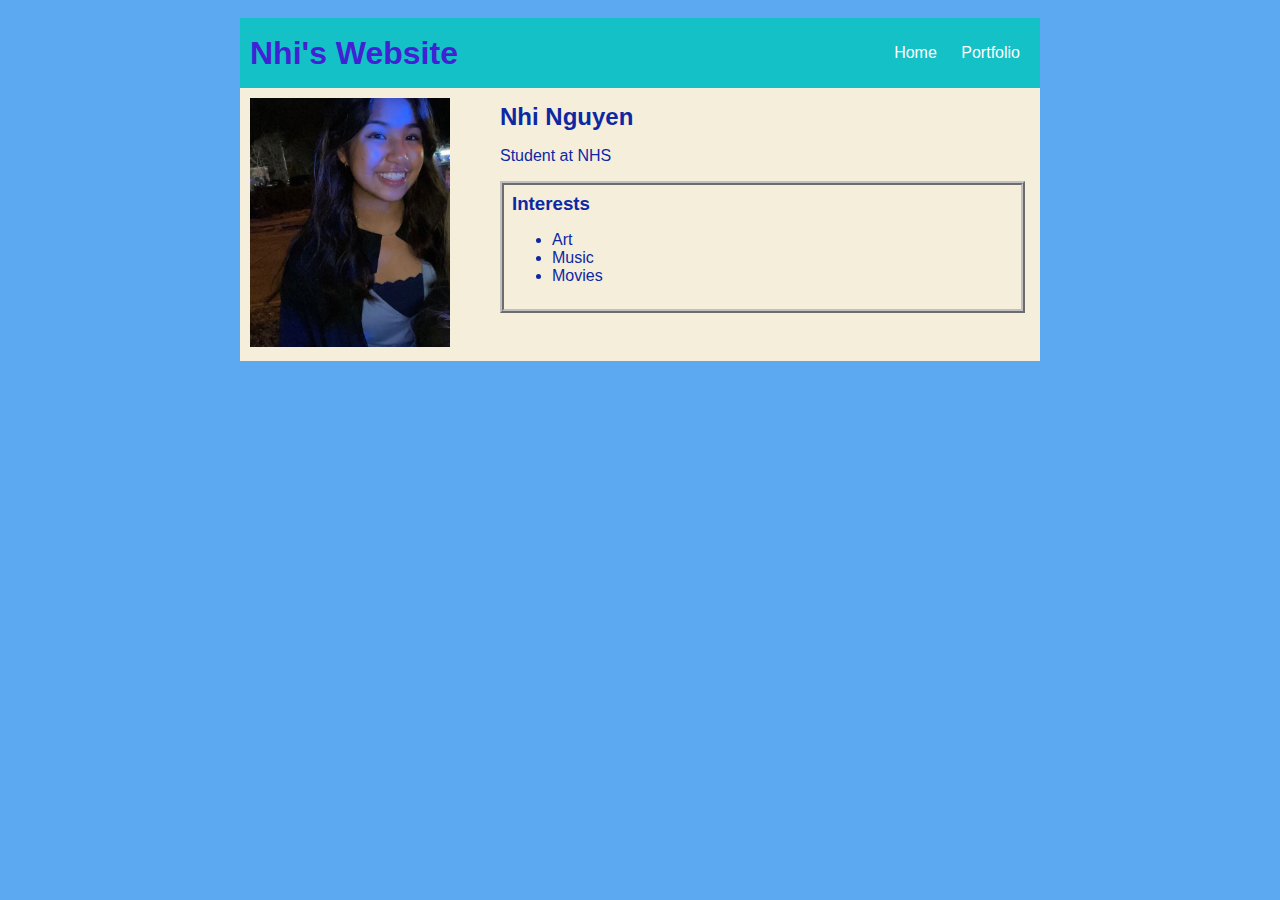
<file: index.html>
<!DOCTYPE HTML>
<html>
    <head>
      <title>My first Website</title>
      <style>
        body {
            background: rgb(92, 169, 241);
            color: rgb(13, 40, 163);
            padding: 10px;
            font-family: arial;
        }
        #all-contents {
          max-width: 800px;
            margin: auto;
        }
     
        /* navigation menu */
        nav {
            background: rgb(19, 193, 199);
           margin: 0 auto;
            display: flex;
            padding: 10px;
        }
        h1 {
            display: flex;
            align-items: center;
            color: rgb(65, 33, 211);
            flex: 1;
            margin: 0;
        }
        #nav-ul {
            list-style-image: none;
        }
        .nav-li {
            display: inline-block;
            padding: 0 10px;
        }
        a {
            text-decoration: none;
            color: rgb(255, 255, 255);
        }
     
        /* main container area beneath menu */
        main {
            background: rgb(245, 238, 219);
            display: flex;
        }
        .sidebar {
            margin-right: 25px;
            padding: 10px;
        }
        .sidebar-img {
            width: 200px;
        }
        .content {
            flex: 1;
            padding: 15px;
        }
        #interests {
            border: 4px silver ridge;
            padding: 8px;
        }
        h2, h3 {
            margin: 0px;
        }
     </style>
     
    </head>
    
    <body>
         <!-- Visible HTML elements GO HERE  -->
         <div id = "all-contents">
            <nav>
                <h1>Nhi's Website</h1>
                <ul id="nav-ul"> 
                    <li class="nav-li">
                        <a href = "index.html"> Home </a>
                    </li>
                    <li class="nav-li">
                        <a href = "portfolio.html"> Portfolio </a>
                    </li>
                </ul>
            </nav>
            <main>
                 <!-- Sidebar section -->
                <div class="sidebar">
                    <img class="sidebar-img" src = "images/profilepic.jpg">
                </div>

                 <!-- Content section -->
                <div class = "content"> 
                    <h2>Nhi Nguyen</h2>
                    <p>Student at NHS</p>
                    <!--Interests-->
                    <div id = "interests">
                      <h3>Interests</h3>
                      <ul>
                        <li>Art</li>
                        <li>Music</li>
                        <li>Movies</li>
                      </ul>
                    </div>
                </div>
            </main>
         </div>
    </body>
</html>
</file>
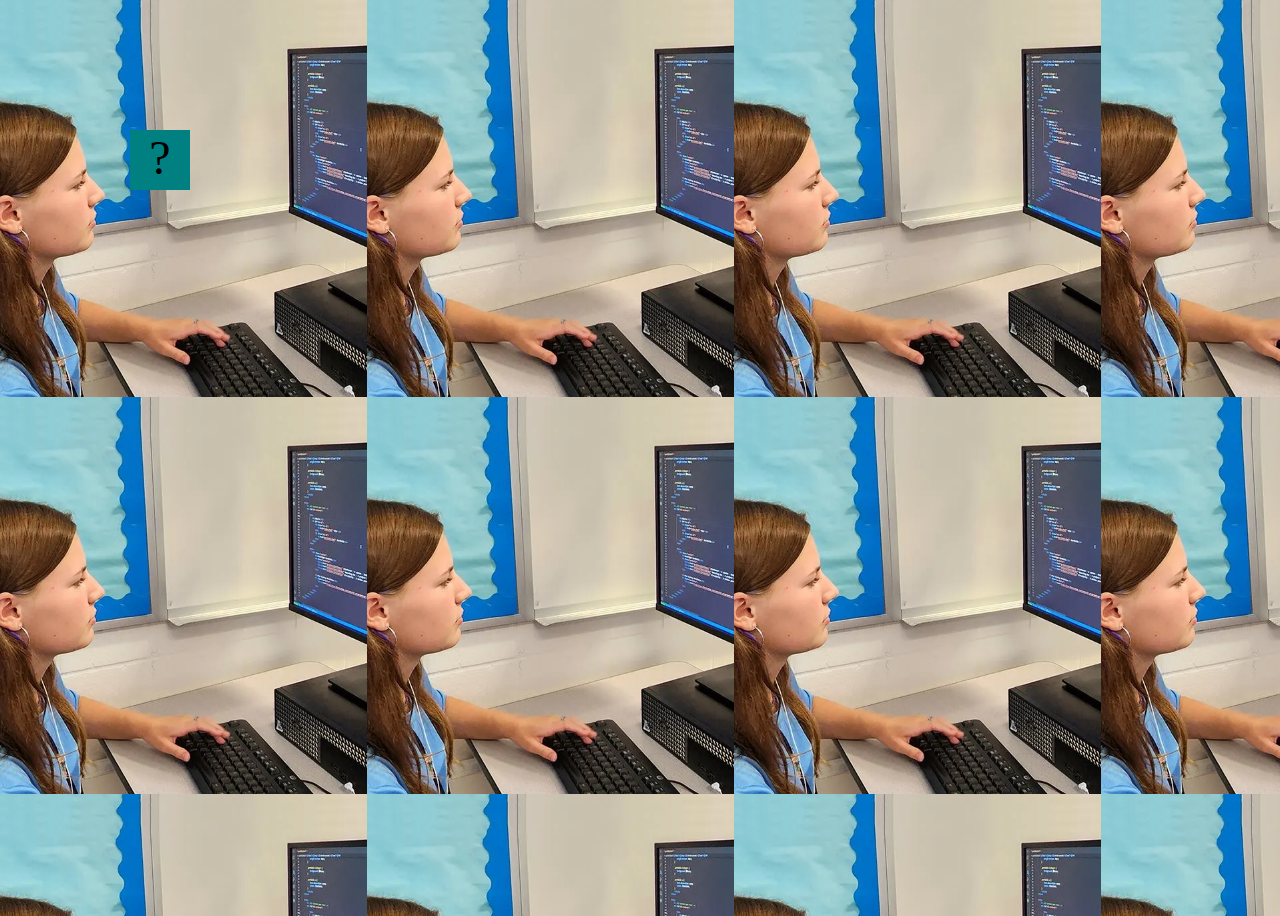
<file: projects/bouncing-box/index.html>
<!DOCTYPE html>
<html>
<head>
	<meta charset="utf-8">
	<title>Bouncing Box</title>
	<script src="jquery.min.js"></script>
	<style>
		body {
 				background-image: url(images/sophia.png);
 				background-color: #cccccc;
				 
            
		}
		.box {
			width: 60px;
			height: 60px;
			background-color: teal;
			font-size: 300%;
			text-align: center;
			user-select: none;
			display: block;
			position: absolute;
			top: 400px;
			left: 80px;  /* <--- Change me! */
		}
		.board{
			height: 100vh;
		}
	</style>
	<!-- 	<script src="//cdnjs.cloudflare.com/ajax/libs/jquery/2.1.1/jquery.min.js"></script> -->

</head>
<body class="board">
	<!-- HTML for the box -->
	<div class="box">?</div>

	<script>
		(function(){
			'use strict'
			/* global jQuery */

			//////////////////////////////////////////////////////////////////
			/////////////////// SETUP DO NOT DELETE //////////////////////////
			//////////////////////////////////////////////////////////////////
			
			var box = jQuery('.box');	// reference to the HTML .box element
			var board = jQuery('.board');	// reference to the HTML .board element
			var boardWidth = board.width();	// the maximum X-Coordinate of the screen
			var boardHeight = jQuery(window).height();
			
			
			// Every 50 milliseconds, call the update Function (see below)
			setInterval(update, 50);
			
			// Every time the box is clicked, call the handleBoxClick Function (see below)
			box.on('click', handleBoxClick);

			// moves the Box to a new position on the screen along the X-Axis
			function moveBoxTo(newPositionX, newPositionY) {
				box.css("left", newPositionX);
				box.css("top", newPositionY);
			}

			// changes the text displayed on the Box
			function changeBoxText(newText) {
				box.text(newText);
			}

			//////////////////////////////////////////////////////////////////
			/////////////////// YOUR CODE BELOW HERE /////////////////////////
			//////////////////////////////////////////////////////////////////
			
			// TODO 2 - Variable declarations 
			var positionX = 0;
			var points = 0;
			var speed = 10;
			var positionY = 0;
			var speedY = 10;
			var colorStr = "rgb(50, 25, 250)";

			
			/* 
			This Function will be called 20 times/second. Each time it is called,
			it should move the Box to a new location. If the box drifts off the screen
			turn it around! 
			*/
			function update() {
				positionX = positionX + speed; 
				positionY = positionY + speedY;
				moveBoxTo(positionX, positionY);
				if (positionX > boardWidth){
					speed = -speed;
				} 
				if (positionX  < 0){
					speed = -speed;
				}
				if (positionY > boardHeight){
					speedY = -speedY;
				} 
				if (positionY  < 0){
					speedY = -speedY;
				}
			};
				function getRandomColor(){
                var colorR = Math.random() * 255;
                var colorG = Math.random() * 255;
                var colorB = Math.random() * 255;
                colorStr = "rgb(" + colorR + "," + colorG + "," + colorB + ")";
                return(colorStr);
                
            }
			/* 
			This Function will be called each time the box is clicked. Each time it is called,
			it should increase the points total, increase the speed, and move the box to
			the left side of the screen.
			*/
			function handleBoxClick() {
				positionX = 0;
				points = points + 1;
				changeBoxText(points); 
				if (speed > 0){
					speed = speed + 3;
				}
				else if (speed < 0){
					speed = speed - 3;
				}


				
                getRandomColor();
                box.css('background-color', colorStr);
			};
		})();
	</script>
</body>
</html>
</file>
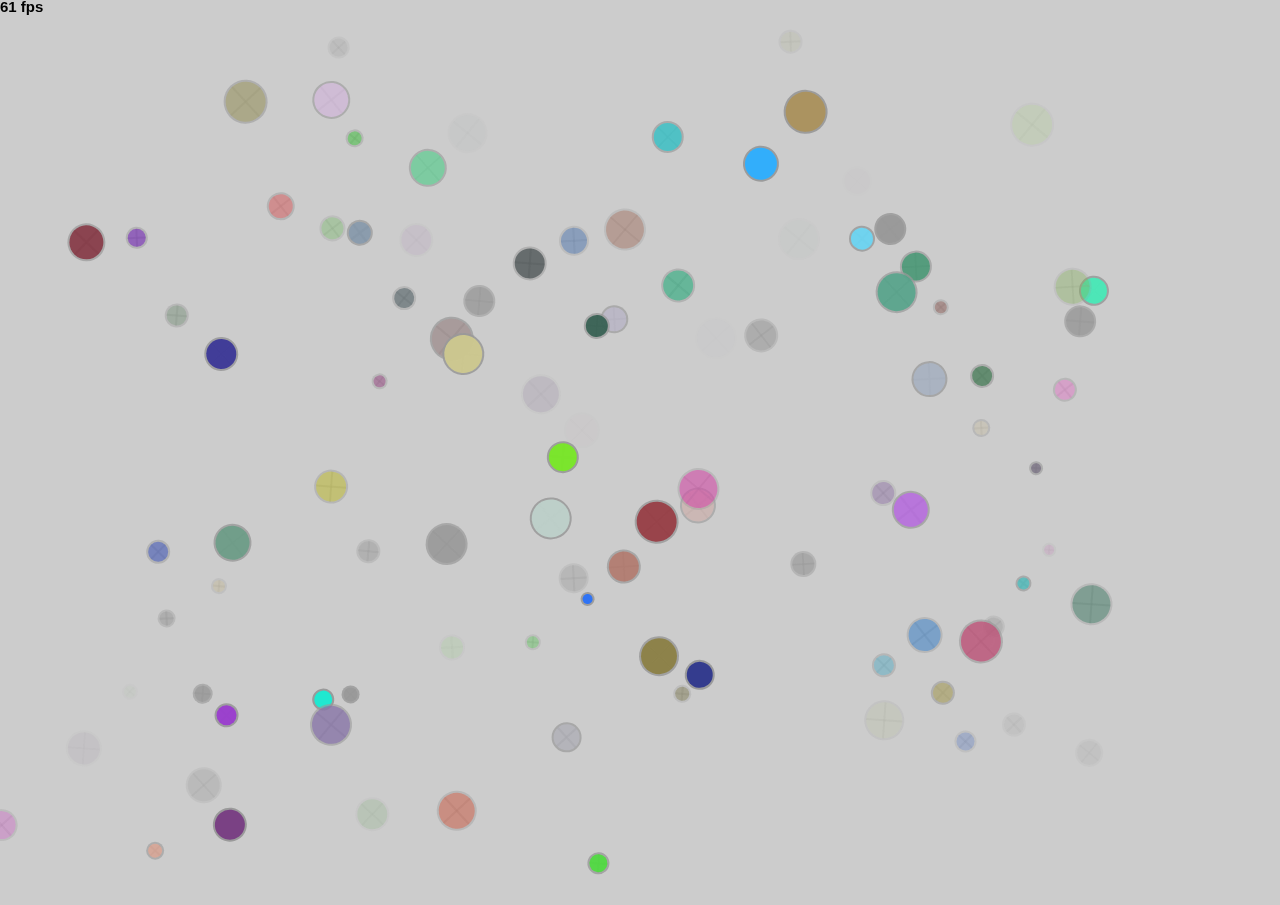
<file: projects/circularity/index.html>
<!doctype html>

<html>
    <head>
        <meta charset="utf-8">

        <title>Operation Spark || Motion Poem</title>
        <meta name="description" content="Operation Spark Motion Poem">
        <meta name="author" content="operationspark.org">
        <meta name="viewport" content="width=device-width, initial-scale=1.0">
        
        <link href="css/bootstrap.min.css" rel="stylesheet" media="screen">
        <link href="css/style.css" rel="stylesheet">

        <!-- all core CreateJS and 3rd party libraries are listed here: -->
        <script src="bower_components/lodash/lodash.min.js"></script>
        <script src="bower_components/easeljs/lib/easeljs-0.8.2.min.js"></script>
        <script src="bower_components/opspark-draw/draw.js"></script>
        <script src="bower_components/racket/racket.js"></script>

        <!-- our app javascript code -->
        <script src="js/opspark.js"></script>
        <script src="js/init.js"></script>
        
        <style type="text/css">
            /*override default styles here*/
        </style>
    </head>
    <body>
        <div>
            <canvas id="canvas" width="500" height="500"></canvas>
        </div>
        <script id="motion-poem">
            (function(){
                init(window);
                window.opspark.makeGame();
            })();
        </script>
    </body>

</html>
</file>
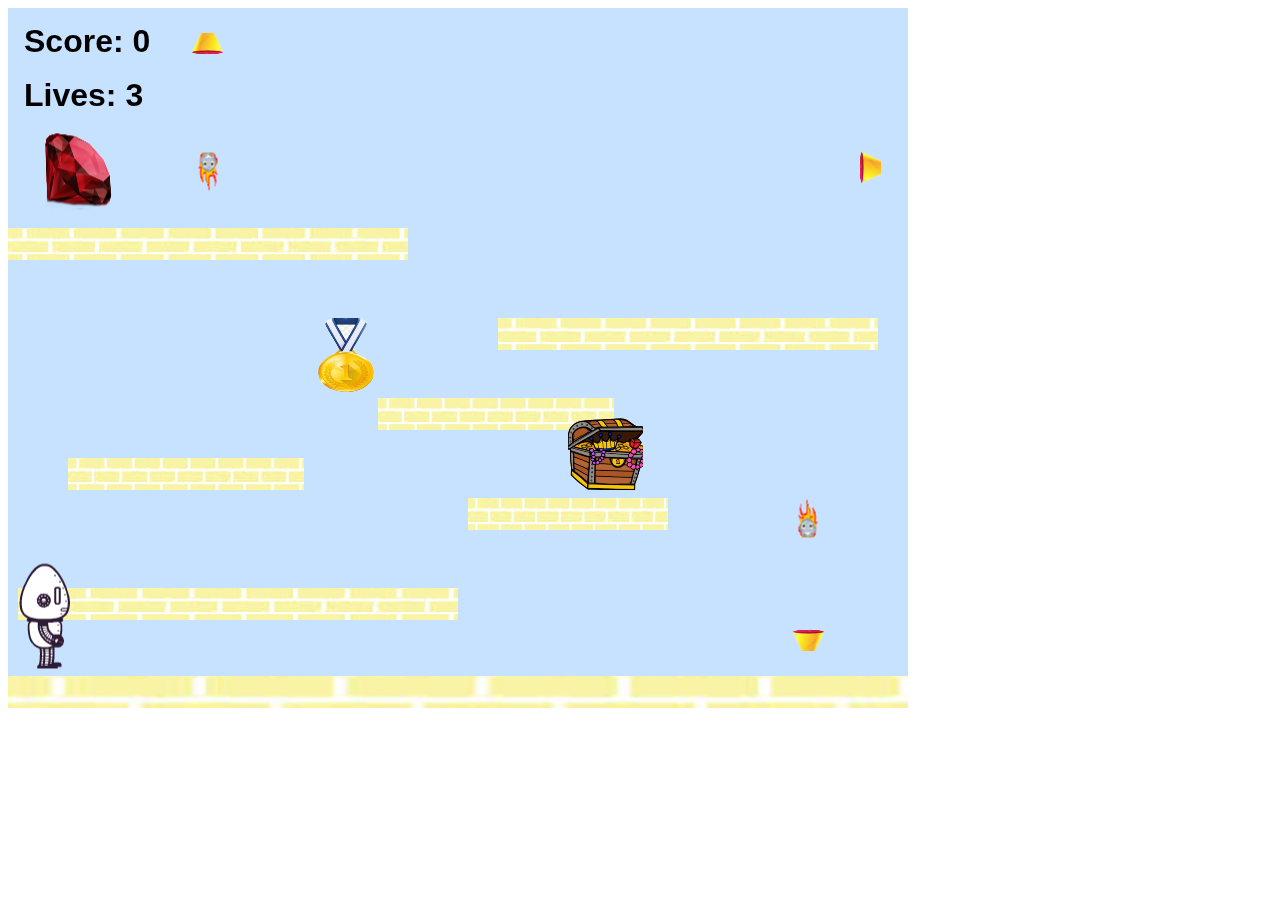
<file: projects/platformer/index.html>
<!DOCTYPE html>
<html>
    <head>
        <title>Platformer</title>
        <script src="lib/jquery.min.js"></script>
        <script src="lib/phaser.min.js"></script>
        <script src="js/factory/game.js"></script>
        <script src="js/factory/preload.js"></script>
        <script src="js/factory/platform.js"></script>
        <script src="js/factory/collectable.js"></script>
        <script src="js/factory/cannon.js"></script>
        <script src="js/factory/player.js"></script>
        <script src="js/controller/player-manager.js"></script>
        <script src="js/init/platform.js"></script>
        <script src="js/init/collectable.js"></script>
        <script src="js/init/cannon.js"></script>
        <script src="js/init/player.js"></script>
    </head>
    <body>
        <script src="js/index.js"></script>
    </body>
</html>
</file>
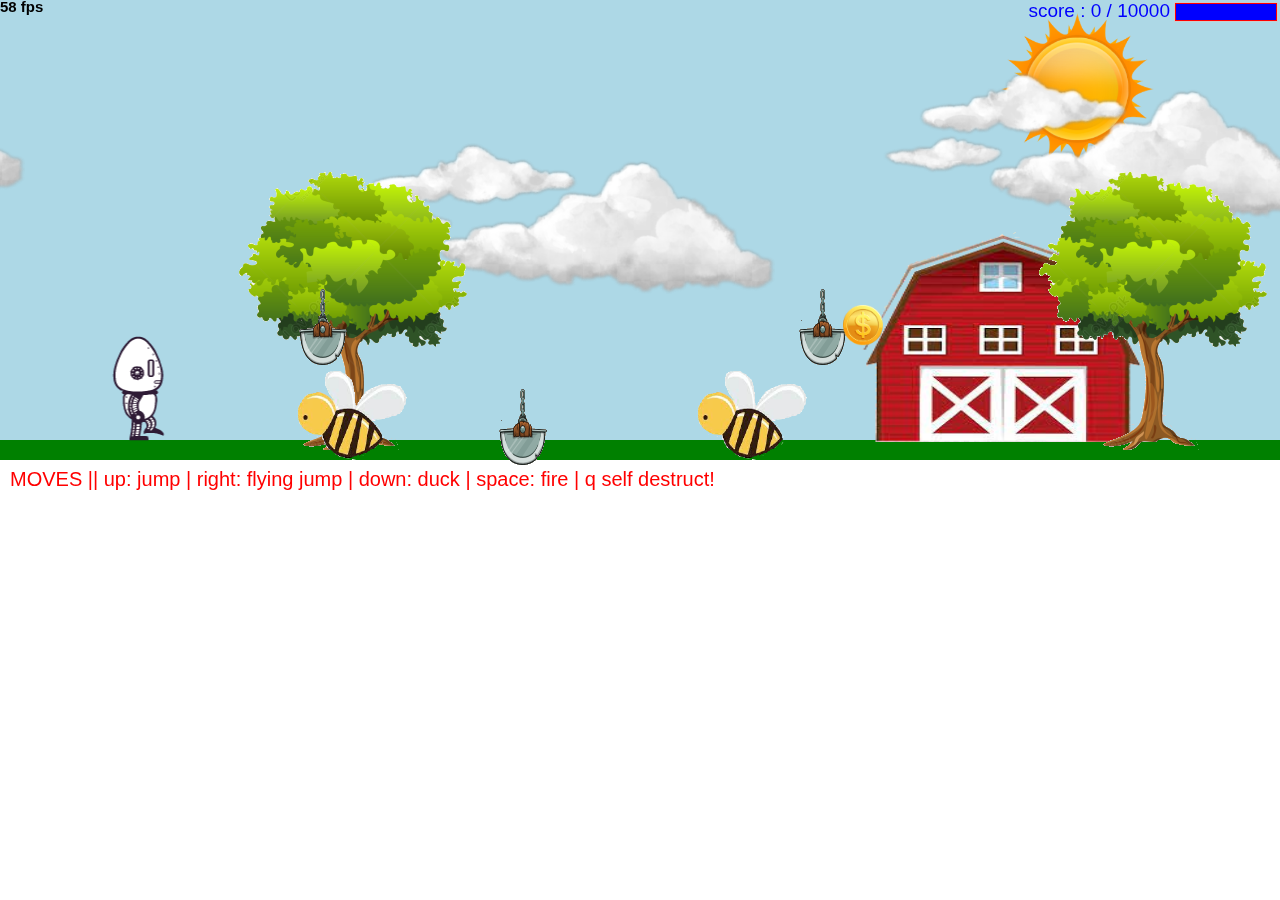
<file: projects/runtime/index.html>
<!doctype html>
<html>
    <head>
        <meta charset="utf-8">

        <title>Operation Spark || Runtime!</title>
        <meta name="description" content="Operation Spark Motion Poem">
        <meta name="author" content="operationspark.org">
        <meta name="viewport" content="width=device-width, initial-scale=1.0">
        
        <link href="css/bootstrap.min.css" rel="stylesheet" media="screen">
        <link href="css/style.css" rel="stylesheet">

        <!-- all core CreateJS and 3rd party libraries are listed here: -->
        <script src="bower_components/lodash/lodash.min.js"></script>
        <script src="bower_components/bluebird/js/browser/bluebird.min.js"></script>
        <script src="js/lib/proton-1.0.0.min.js"></script>
        <script src="bower_components/easeljs/lib/easeljs-0.8.2.min.js"></script>
        <script src="bower_components/PreloadJS/lib/preloadjs-0.6.2.min.js"></script>
        <script src="bower_components/TweenJS/lib/tweenjs.min.js"></script>
        <script src="bower_components/SoundJS/lib/soundjs-0.6.2.min.js"></script>
        <script src="bower_components/opspark-draw/draw.js"></script>
        <script src="bower_components/racket/racket.js"></script>

        <!-- our app javascript code -->
        <script src="js/util/load.js"></script>
        <script src="js/util/spin.min.js"></script>
        <script src="js/util/point.js"></script>
        <script src="js/spritesheet.js"></script>
        <script src="js/world/rules.js"></script>
        <script src="js/particle/particleManager.js"></script>
        <script src="js/orb/orbManager.js"></script>
        <script src="js/projectile/projectileManager.js"></script>
        <script src="js/view/pacifier.js"></script>
        <script src="js/view/background.js"></script>
        <script src="js/view/ground.js"></script>
        <script src="js/view/hud.js"></script>
        <script src="js/player/halle.js"></script>
        <script src="js/player/playerManager.js"></script>
        <script src="js/opspark.js"></script>
        <script src="js/game.js"></script>
        <script src="js/init.js"></script>
        <script src="js/level01.js"></script>
        
        <!--Load Additional Scripts Here-->

    </head>
    <body>
        <div id="main">
            <canvas id="canvas" width="500" height="500"></canvas>
        </div>
        <script id="index">
            (function(){
                'use strict';
                background(window);
                level01(window);
                init(window);
            })();
        </script>
    </body>
</html>
</file>
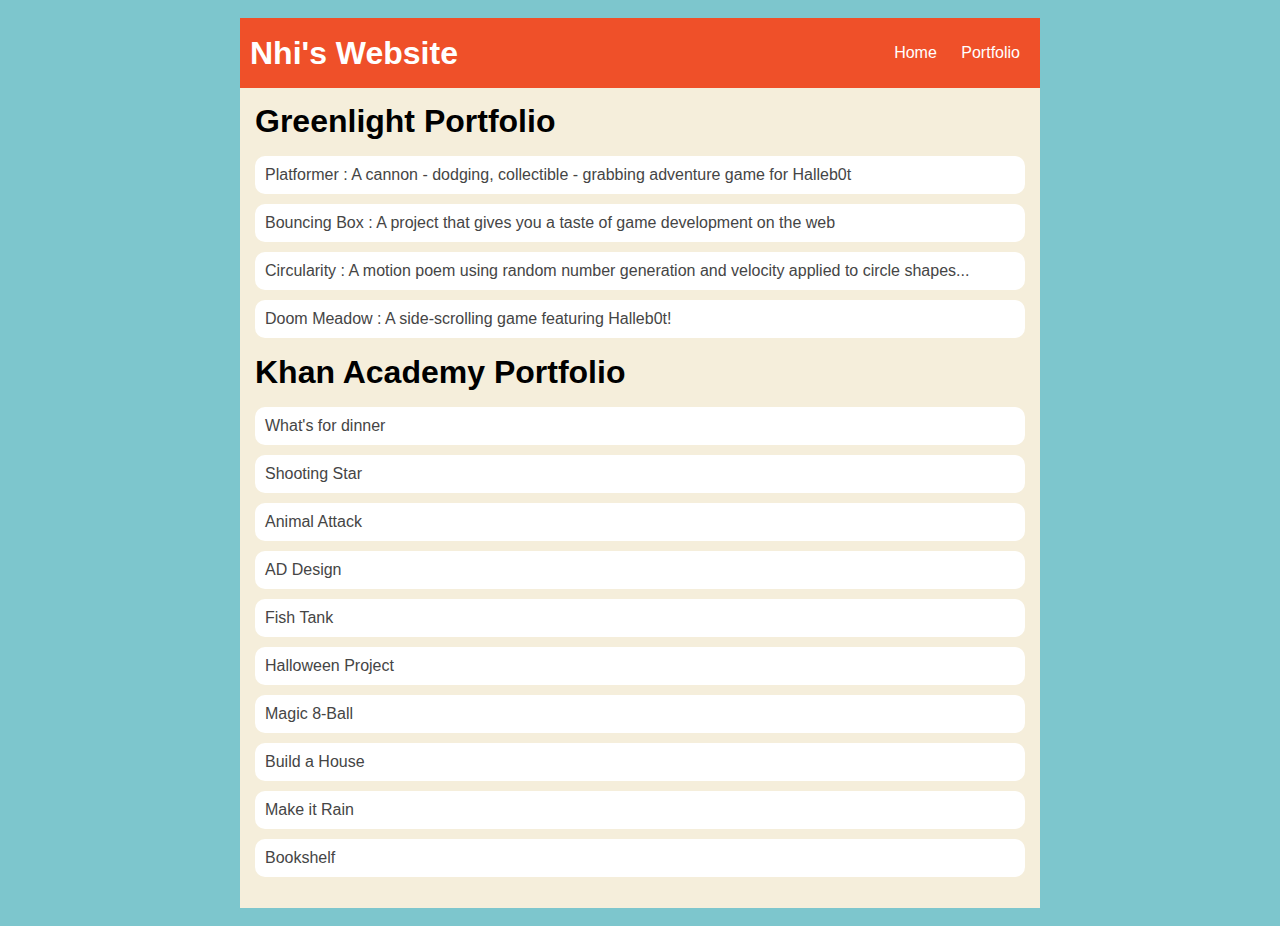
<file: portfolio.html>
<!DOCTYPE HTML>
<html>
    <head>
      <title>My first Website</title>
      <style>
        body {
            background: rgb(125, 198, 205);
            color: rgb(45, 45, 45);
            padding: 10px;
            font-family: arial;
        }
        #all-contents {
          max-width: 800px;
            margin: auto;
        }
     
        /* navigation menu */
        nav {
            background: rgb(239, 80, 41);
           margin: 0 auto;
            display: flex;
            padding: 10px;
        }
        h1 {
            display: flex;
            align-items: center;
            color: white;
            flex: 1;
            margin: 0;
        }
        #nav-ul {
            list-style-image: none;
        }
        .nav-li {
            display: inline-block;
            padding: 0 10px;
        }
        a {
            text-decoration: none;
            color: #fff;
        }
     
        /* main container area beneath menu */
        main {
            background: rgb(245, 238, 219);
            display: flex;
        }
        .sidebar {
            margin-right: 25px;
            padding: 10px;
        }
        .sidebar-img {
            width: 200px;
        }
        .content {
            flex: 1;
            padding: 15px;
        }
        #interests {
            border: 4px silver ridge;
            padding: 8px;
        }
        h2, h3 {
            margin: 0px;
        }
                 /* portfolio styles */
                 .content h1 {
             color: black;
         }

         .portfolio {
             list-style-type: none;
             padding-left: 0;
         }

         .portfolio li {
             background: #fff;
             padding: 10px;
             border-radius: 10px;
             margin-bottom: 10px;
         }

         .portfolio li:hover {
             background: #eee;
         }

         .portfolio a {
             text-decoration: none;
             color: #454545;
         }
     </style>
      
    </head>
    
    <body>
         <!-- Visible HTML elements GO HERE  -->
         <div id = "all-contents">
            <nav>
                <h1>Nhi's Website</h1>
                <ul id="nav-ul"> 
                    <li class="nav-li">
                        <a href = "index.html"> Home </a>
                    </li>
                    <li class="nav-li">
                        <a href = "portfolio.html"> Portfolio </a>
                    </li>
                </ul>
            </nav>
            <main>
                <div class="content">
                    <h1>Greenlight Portfolio</h1>
                    <ul class="portfolio">
                        <li><a href="projects/platformer/">Platformer : A cannon - dodging, collectible - grabbing adventure game for Halleb0t</a></li>
                        <li><a href="projects/bouncing-box/">Bouncing Box : A project that gives you a taste of game development on the web </a></li>
                        <li><a href="projects/circularity/">Circularity : A motion poem using random number generation and velocity applied to circle shapes...</a></li>
                        <li><a href="projects/runtime">Doom Meadow : A side-scrolling game featuring Halleb0t!</a></li> 
                    </ul>

                    <h1>Khan Academy Portfolio</h1>
                    <ul class="portfolio">
                        <li><a href="https://www.khanacademy.org/computer-programming/spin-off-of-project-whats-for-dinner/6270847545819136">What's for dinner</a></li>
                        <li><a href="https://www.khanacademy.org/computer-programming/spin-off-of-project-shooting-star/5435230301765632">Shooting Star</a></li>
                        <li><a href="https://www.khanacademy.org/computer-programming/spin-off-of-project-animal-attack/4917023363088384">Animal Attack</a></li>
                        <li><a href="https://www.khanacademy.org/computer-programming/spin-off-of-project-ad-design/5926632889565184">AD Design</a></li>
                        <li><a href="https://www.khanacademy.org/computer-programming/spin-off-of-project-fish-tank/4730540067962880">Fish Tank</a></li>
                        <li><a href="https://www.khanacademy.org/computer-programming/project-halloween/4989692866510848">Halloween Project</a></li>
                        <li><a href="https://www.khanacademy.org/computer-programming/spin-off-of-project-magic-8-ball/5002246535823360">Magic 8-Ball</a></li>
                        <li><a href="https://www.khanacademy.org/computer-programming/spin-off-of-project-build-a-house/5281592064131072">Build a House</a></li>
                        <li><a href="https://www.khanacademy.org/computer-programming/spin-off-of-project-build-a-house/5281592064131072">Make it Rain</a></li>
                        <li><a href="https://www.khanacademy.org/computer-programming/spin-off-of-project-bookshelf/5311151335587840">Bookshelf</a></li>
                </div>
            </main>
         </div>
    </body>
</html>
</file>
<file: projects/circularity/css/style.css>
body {
    background: url("https://previews.123rf.com/images/aleksrybalko/aleksrybalko1910/aleksrybalko191000130/131490455-macro-photo-of-a-bee-hive-on-a-honeycomb-with-copyspace-bees-produce-fresh-healthy-honey-.jpg") no-repeat center center fixed;
    background-color: #cccccc;
    -webkit-background-size: cover;
    -moz-background-size: cover;
    -o-background-size: cover;
    background-size: cover;
}
</file>
<file: projects/runtime/css/style.css>
body, html {
    width: 100%;
    height: 100%;
    margin: 0;
    padding: 0;
    overflow: hidden;
    -moz-user-select: none;
    -webkit-user-select: none;
    -ms-user-select: none;
}
canvas {
    -moz-user-select: none;
    -webkit-user-select: none;
    -ms-user-select: none;
    position:absolute;
}
</file>
